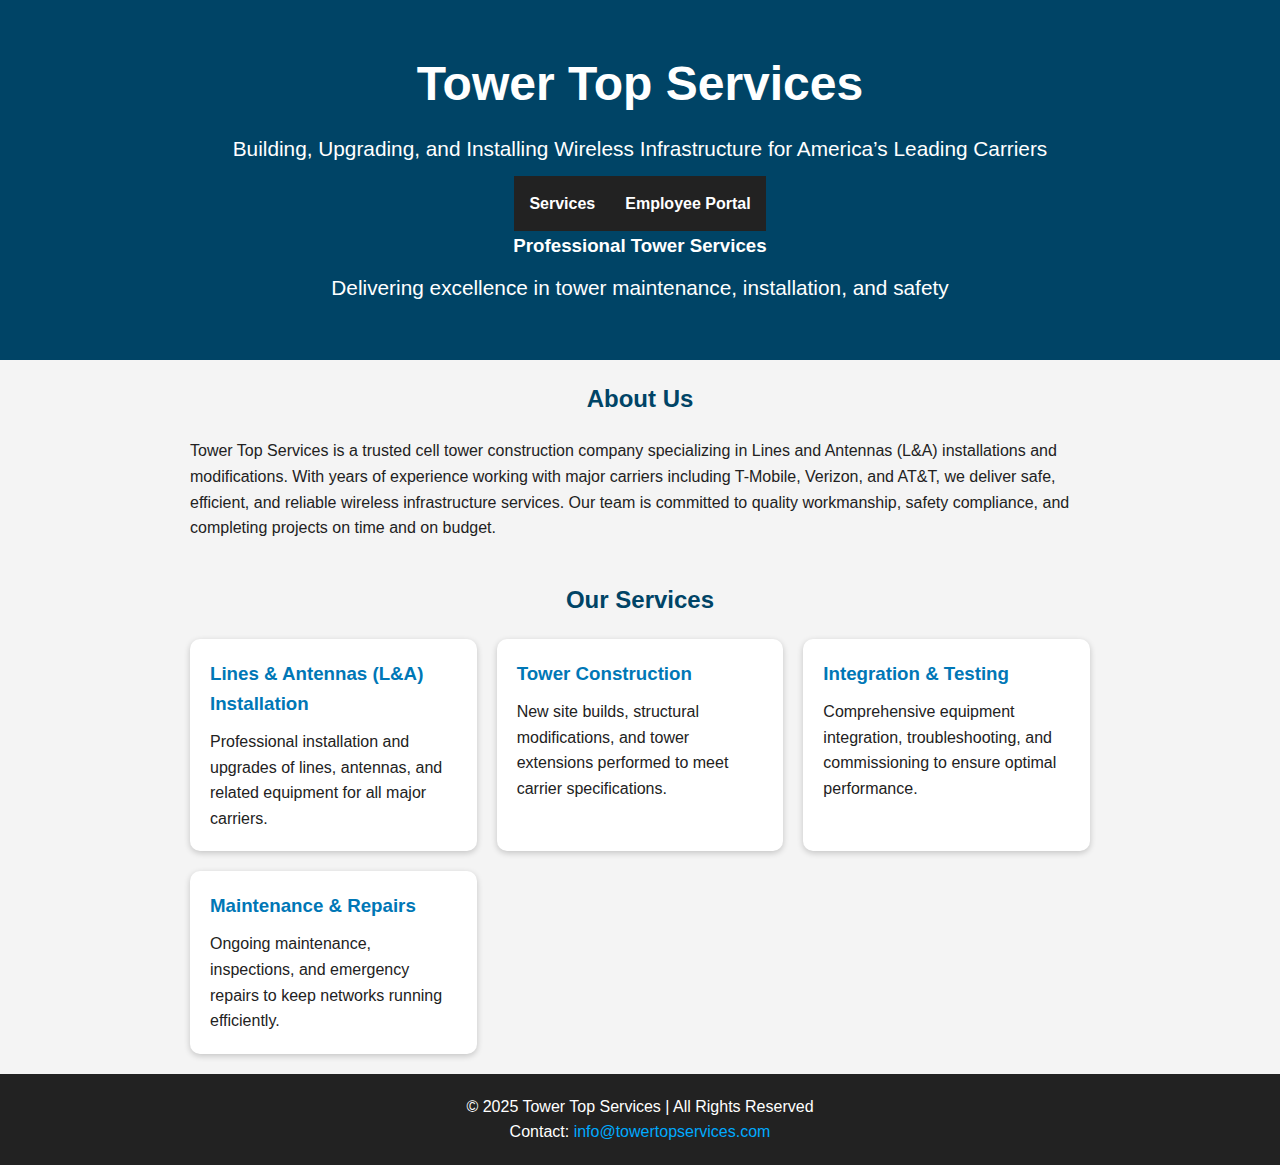
<file: index.html>
<!DOCTYPE html>
<html lang="en">
<head>
  <meta charset="UTF-8">
  <meta name="viewport" content="width=device-width, initial-scale=1.0">
  <title>Tower Top Services</title>
  <style>
    * {
      margin: 0;
      padding: 0;
      box-sizing: border-box;
      font-family: Arial, Helvetica, sans-serif;
    }

    body {
      background-color: #f4f4f4;
      color: #222;
      line-height: 1.6;
    }

    header {
    background-color: #004466;
      height: 40vh;
      color: white;
      display: flex;
      flex-direction: column;
      justify-content: center;
      align-items: center;
      text-align: center;
    }

    header h1 {
      font-size: 3rem;
    }

    header p {
      font-size: 1.3rem;
      padding: 10px 20px;
    }

    nav {
      background: #222;
      color: white;
      display: flex;
      justify-content: center;
      padding: 15px 0;
    }

    nav a {
      color: white;
      text-decoration: none;
      margin: 0 15px;
      font-weight: bold;
    }

    nav a:hover {
      color: #00aaff;
    }

    section {
      padding: 20px 50px;
      max-width: 1000px;
      margin: auto;
    }

    section h2 {
      text-align: center;
      margin-bottom: 20px;
      color: #004466;
    }

    .services {
      display: grid;
      grid-template-columns: repeat(auto-fit, minmax(250px, 1fr));
      gap: 20px;
    }

    .service {
      background: white;
      padding: 20px;
      border-radius: 10px;
      box-shadow: 0 2px 6px rgba(0,0,0,0.2);
    }

    .service h3 {
      color: #0077b6;
      margin-bottom: 10px;
    }

    footer {
      background: #222;
      color: white;
      text-align: center;
      padding: 20px;
    }

    footer a {
      color: #00aaff;
      text-decoration: none;
    }
  </style>
</head>
<body>


  <header id="home">
    <h1>Tower Top Services</h1>
    <p>Building, Upgrading, and Installing Wireless Infrastructure for America’s Leading Carriers</p>
      
    <nav>
    <a href="#services">Services</a>
    <a href="login.html">Employee Portal</a>
  </nav>

    
    <h3>Professional Tower Services</h2>
    <p>Delivering excellence in tower maintenance, installation, and safety</p>


  </header>

  <section id="about">
    <h2>About Us</h2>
    <p>
      Tower Top Services is a trusted cell tower construction company specializing in
      Lines and Antennas (L&A) installations and modifications. With years of experience working
      with major carriers including T-Mobile, Verizon, and AT&T, we deliver safe, efficient,
      and reliable wireless infrastructure services. Our team is committed to quality workmanship,
      safety compliance, and completing projects on time and on budget.
    </p>
  </section>

  <section id="services">
    <h2>Our Services</h2>
    <div class="services">
      <div class="service">
        <h3>Lines & Antennas (L&A) Installation</h3>
        <p>Professional installation and upgrades of lines, antennas, and related equipment for all major carriers.</p>
      </div>
      <div class="service">
        <h3>Tower Construction</h3>
        <p>New site builds, structural modifications, and tower extensions performed to meet carrier specifications.</p>
      </div>
      <div class="service">
        <h3>Integration & Testing</h3>
        <p>Comprehensive equipment integration, troubleshooting, and commissioning to ensure optimal performance.</p>
      </div>
      <div class="service">
        <h3>Maintenance & Repairs</h3>
        <p>Ongoing maintenance, inspections, and emergency repairs to keep networks running efficiently.</p>
      </div>
    </div>
  </section>

  <footer>
    <p>© 2025 Tower Top Services | All Rights Reserved</p>
    <p>Contact: <a href="mailto:info@towertopservices.com">info@towertopservices.com</a></p>
  </footer>

</body>
<script src="login.js" defer></script>
</html>
</file>
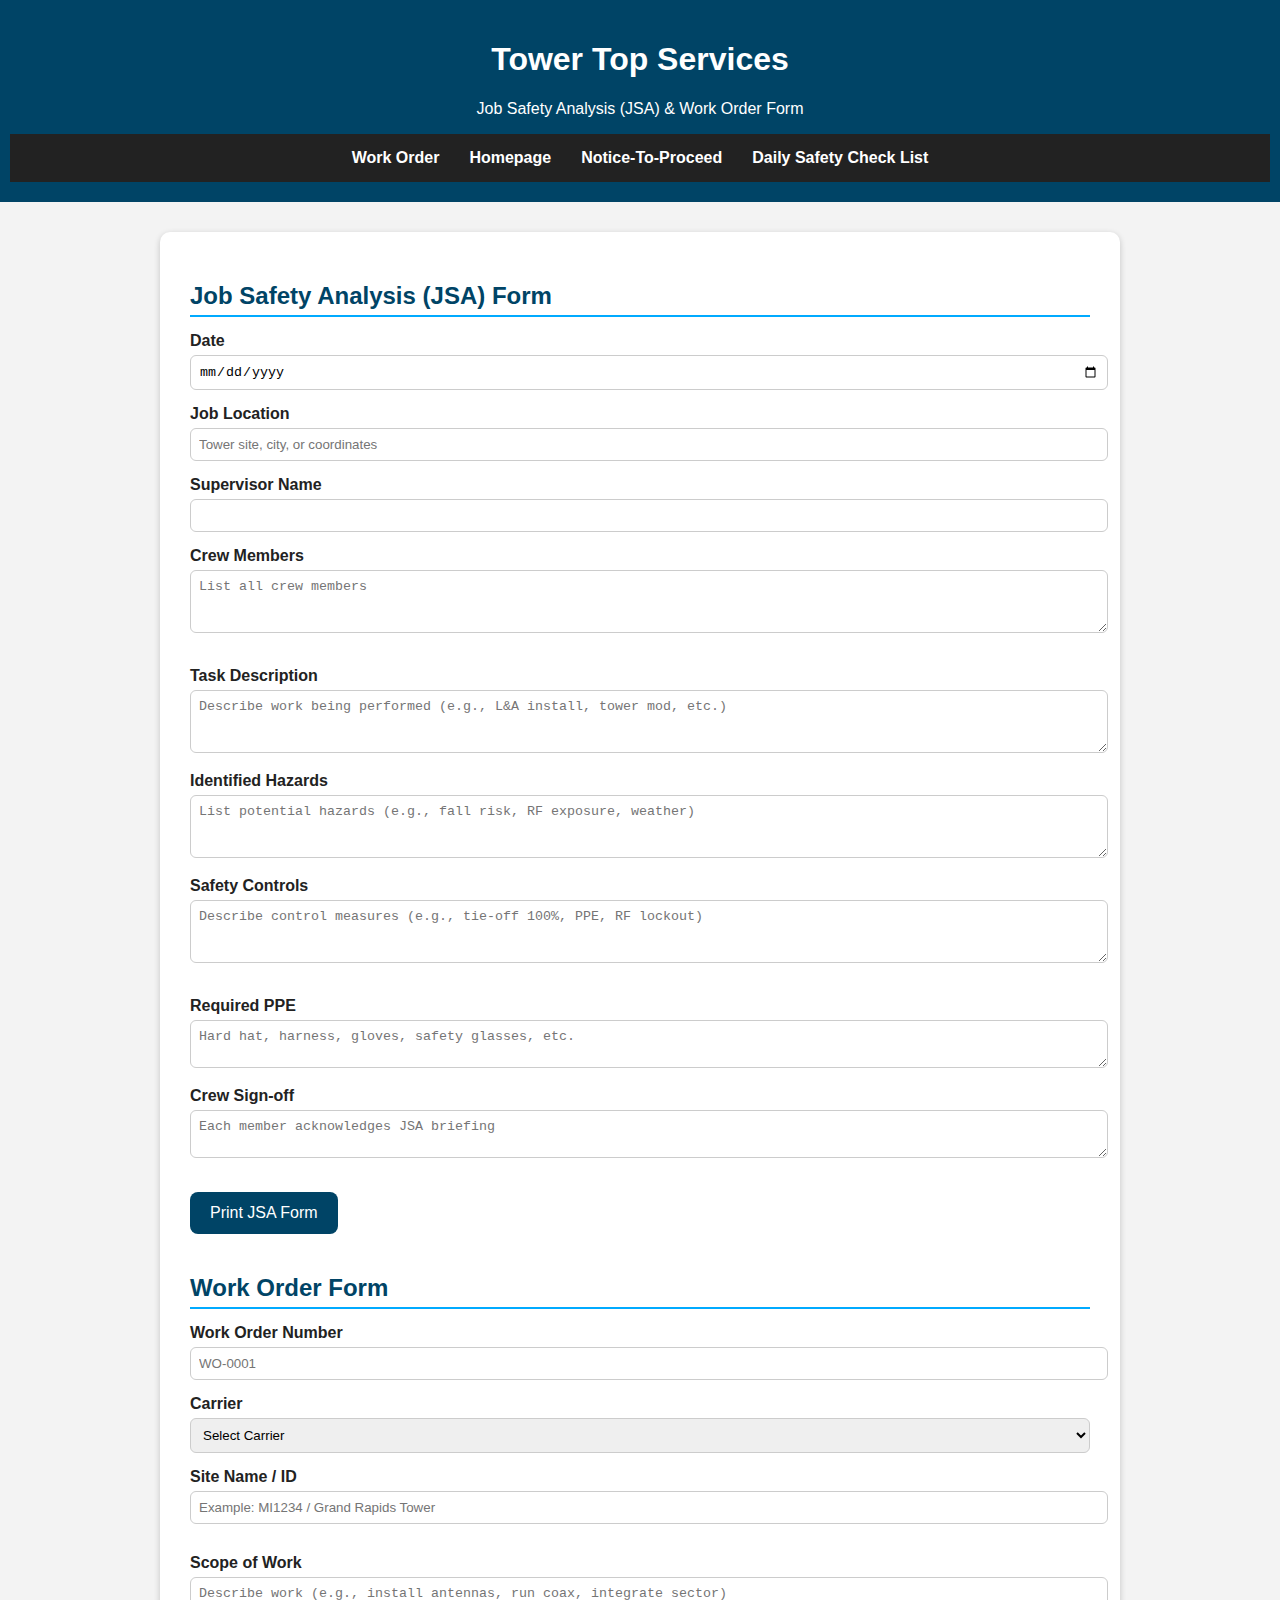
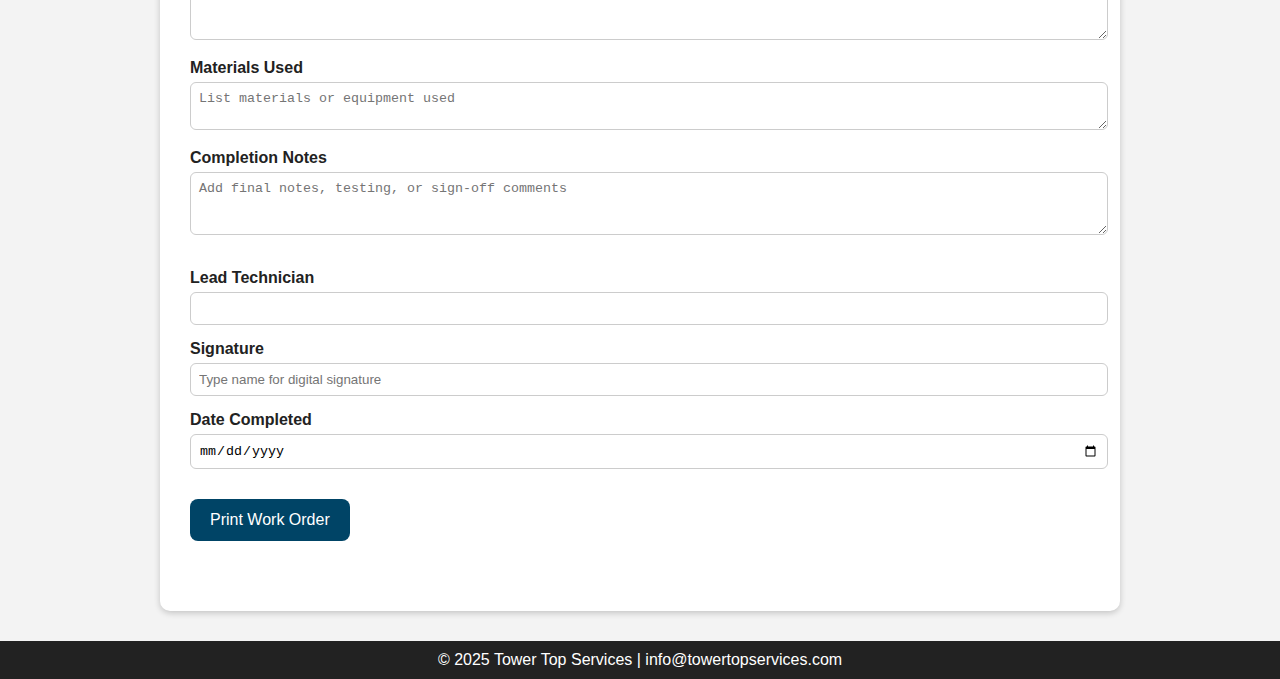
<file: jsa.html>
<!DOCTYPE html>
<html lang="en">
<head>
<meta charset="UTF-8">
<meta name="viewport" content="width=device-width, initial-scale=1.0">
<title>Tower Top Services - JSA & Work Order Form</title>
<style>
  body {
    font-family: Arial, sans-serif;
    background: #f3f3f3;
    margin: 0;
    padding: 0;
    color: #222;
  }

  header {
    background: #004466;
    color: white;
    text-align: center;
    padding: 20px 10px;
  }

  main {
    max-width: 900px;
    margin: 30px auto;
    background: white;
    padding: 30px;
    border-radius: 10px;
    box-shadow: 0 2px 6px rgba(0,0,0,0.2);
  }

  h2 {
    color: #004466;
    margin-bottom: 10px;
    border-bottom: 2px solid #00aaff;
    padding-bottom: 5px;
  }

  form {
    margin-bottom: 40px;
  }

  label {
    font-weight: bold;
    display: block;
    margin-top: 15px;
  }

  input, select, textarea {
    width: 100%;
    padding: 8px;
    margin-top: 5px;
    border: 1px solid #ccc;
    border-radius: 6px;
  }

  textarea {
    resize: vertical;
  }

  .form-section {
    margin-bottom: 30px;
  }

  .button {
    background: #004466;
    color: white;
    border: none;
    padding: 12px 20px;
    border-radius: 8px;
    cursor: pointer;
    font-size: 1rem;
  }

  .button:hover {
    background: #ea2801;
  }

  footer {
    background: #222;
    color: white;
    text-align: center;
    padding: 10px;
  }
 nav {
      background: #222;
      color: white;
      display: flex;
      justify-content: center;
      padding: 15px 0;
    }

    nav a {
      color: white;
      text-decoration: none;
      margin: 0 15px;
      font-weight: bold;
    }

    nav a:hover {
      color: #00aaff;
    }
</style>
</head>
<body>

<header>
  <h1>Tower Top Services</h1>
  <p>Job Safety Analysis (JSA) & Work Order Form</p>
  <nav>
    <a href="workOrder.html">Work Order</a>
    <a href="index.html">Homepage</a>
    <a href="ntp.html">Notice-To-Proceed</a>
    <a href="safetyCheckList.html">Daily Safety Check List</a>
  </nav>
</header>

<main>
  <!-- JSA FORM -->
  <section>
    <h2>Job Safety Analysis (JSA) Form</h2>
    <form id="jsaForm">
      <div class="form-section">
        <label for="date">Date</label>
        <input type="date" id="date" name="date">

        <label for="location">Job Location</label>
        <input type="text" id="location" name="location" placeholder="Tower site, city, or coordinates">

        <label for="supervisor">Supervisor Name</label>
        <input type="text" id="supervisor" name="supervisor">

        <label for="crew">Crew Members</label>
        <textarea id="crew" name="crew" rows="3" placeholder="List all crew members"></textarea>
      </div>

      <div class="form-section">
        <label for="task">Task Description</label>
        <textarea id="task" name="task" rows="3" placeholder="Describe work being performed (e.g., L&A install, tower mod, etc.)"></textarea>

        <label for="hazards">Identified Hazards</label>
        <textarea id="hazards" name="hazards" rows="3" placeholder="List potential hazards (e.g., fall risk, RF exposure, weather)"></textarea>

        <label for="controls">Safety Controls</label>
        <textarea id="controls" name="controls" rows="3" placeholder="Describe control measures (e.g., tie-off 100%, PPE, RF lockout)"></textarea>
      </div>

      <div class="form-section">
        <label for="ppe">Required PPE</label>
        <textarea id="ppe" name="ppe" rows="2" placeholder="Hard hat, harness, gloves, safety glasses, etc."></textarea>

        <label for="signoff">Crew Sign-off</label>
        <textarea id="signoff" name="signoff" rows="2" placeholder="Each member acknowledges JSA briefing"></textarea>
      </div>

      <button type="button" class="button" onclick="window.print()">Print JSA Form</button>
    </form>
  </section>

  <!-- WORK ORDER FORM -->
  <section>
    <h2>Work Order Form</h2>
    <form id="workOrderForm">
      <div class="form-section">
        <label for="woNumber">Work Order Number</label>
        <input type="text" id="woNumber" name="woNumber" placeholder="WO-0001">

        <label for="carrier">Carrier</label>
        <select id="carrier" name="carrier">
          <option value="">Select Carrier</option>
          <option value="T-Mobile">T-Mobile</option>
          <option value="Verizon">Verizon</option>
          <option value="AT&T">AT&T</option>
          <option value="Other">Other</option>
        </select>

        <label for="siteName">Site Name / ID</label>
        <input type="text" id="siteName" name="siteName" placeholder="Example: MI1234 / Grand Rapids Tower">
      </div>

      <div class="form-section">
        <label for="scope">Scope of Work</label>
        <textarea id="scope" name="scope" rows="3" placeholder="Describe work (e.g., install antennas, run coax, integrate sector)"></textarea>

        <label for="materials">Materials Used</label>
        <textarea id="materials" name="materials" rows="2" placeholder="List materials or equipment used"></textarea>

        <label for="completion">Completion Notes</label>
        <textarea id="completion" name="completion" rows="3" placeholder="Add final notes, testing, or sign-off comments"></textarea>
      </div>

      <div class="form-section">
        <label for="tech">Lead Technician</label>
        <input type="text" id="tech" name="tech">

        <label for="signature">Signature</label>
        <input type="text" id="signature" name="signature" placeholder="Type name for digital signature">

        <label for="completed">Date Completed</label>
        <input type="date" id="completed" name="completed">
      </div>

      <button type="button" class="button" onclick="window.print()">Print Work Order</button>
    </form>
  </section>
</main>

<footer>
  © 2025 Tower Top Services | info@towertopservices.com
</footer>

</body>
</html>
</file>
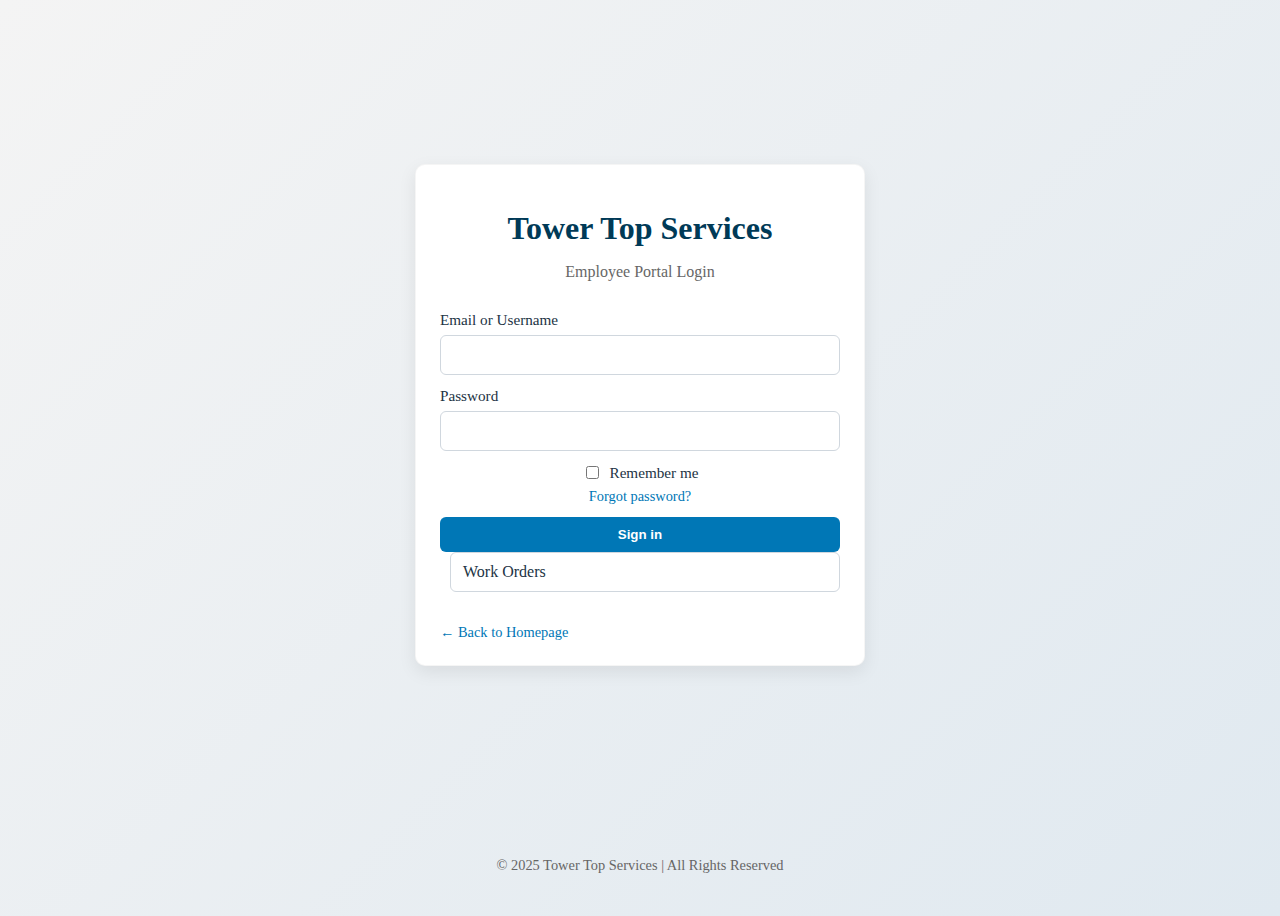
<file: login.html>
<!DOCTYPE html>
<html lang="en">
<head>
    <meta charset="UTF-8">
    <meta name="viewport" content="width=device-width, initial-scale=1.0">
    <title>Employee Portal Login - Tower Top Services</title>
    <link rel="stylesheet" href="style.css">
    <style>
        
        body {
            min-height: 100vh;
            display: flex;
            flex-direction: column;
            background: linear-gradient(135deg, #f4f4f4 0%, #e0e9f0 100%);
        }

        .login-page {
            flex: 1;
            display: flex;
            align-items: center;
            justify-content: center;
            padding: 20px;
        }

        .brand-header {
            text-align: center;
            margin-bottom: 30px;
        }

        .brand-header h1 {
            color: #003a57;
            font-size: 2rem;
            margin-bottom: 10px;
        }

        .brand-header p {
            color: #666;
            font-size: 1rem;
        }

        .login-container {
            width: 100%;
            max-width: 400px;
        }

        .back-to-home {
            display: inline-block;
            margin-top: 20px;
            color: #0077b6;
            text-decoration: none;
            font-size: 0.9rem;
        }

        .back-to-home:hover {
            text-decoration: underline;
        }

        footer {
            padding: 20px;
            text-align: center;
            color: #666;
            font-size: 0.9rem;
        }
    </style>
</head>
<body>
    <main class="login-page">
        <div class="login-container">
            <div class="brand-header">
                <h1>Tower Top Services</h1>
                <p>Employee Portal Login</p>
            </div>
            <form id="login-form" novalidate>
                <div class="form-row">
                    <label for="username">Email or Username</label>
                    <input id="username" name="username" type="text" 
                           autocomplete="username" required 
                           aria-required="true">
                </div>

                <div class="form-row">
                    <label for="password">Password</label>
                    <input id="password" name="password" type="password" 
                           autocomplete="current-password" required 
                           aria-required="true">
                </div>

                <div class="form-row form-row--actions">
                    <label class="checkbox">
                        <input type="checkbox" id="remember" name="remember">
                        <span>Remember me</span>
                    </label>
                    <a class="link-small" href="#">Forgot password?</a>
                </div>

                <div id="login-error" class="login-error" aria-live="polite"></div>

                <div class="form-row">
                    <button type="submit" class="btn-primary">Sign in</button>
                    <a class="btn-secondary" href="workOrder.html">Work Orders</a>
                </div>
            </form>
            <a href="index.html" class="back-to-home">← Back to Homepage</a>
        </div>
    </main>

    <footer>
        <p>© 2025 Tower Top Services | All Rights Reserved</p>
    </footer>

    <script src="login.js" defer></script>
</body>
</html>
</file>
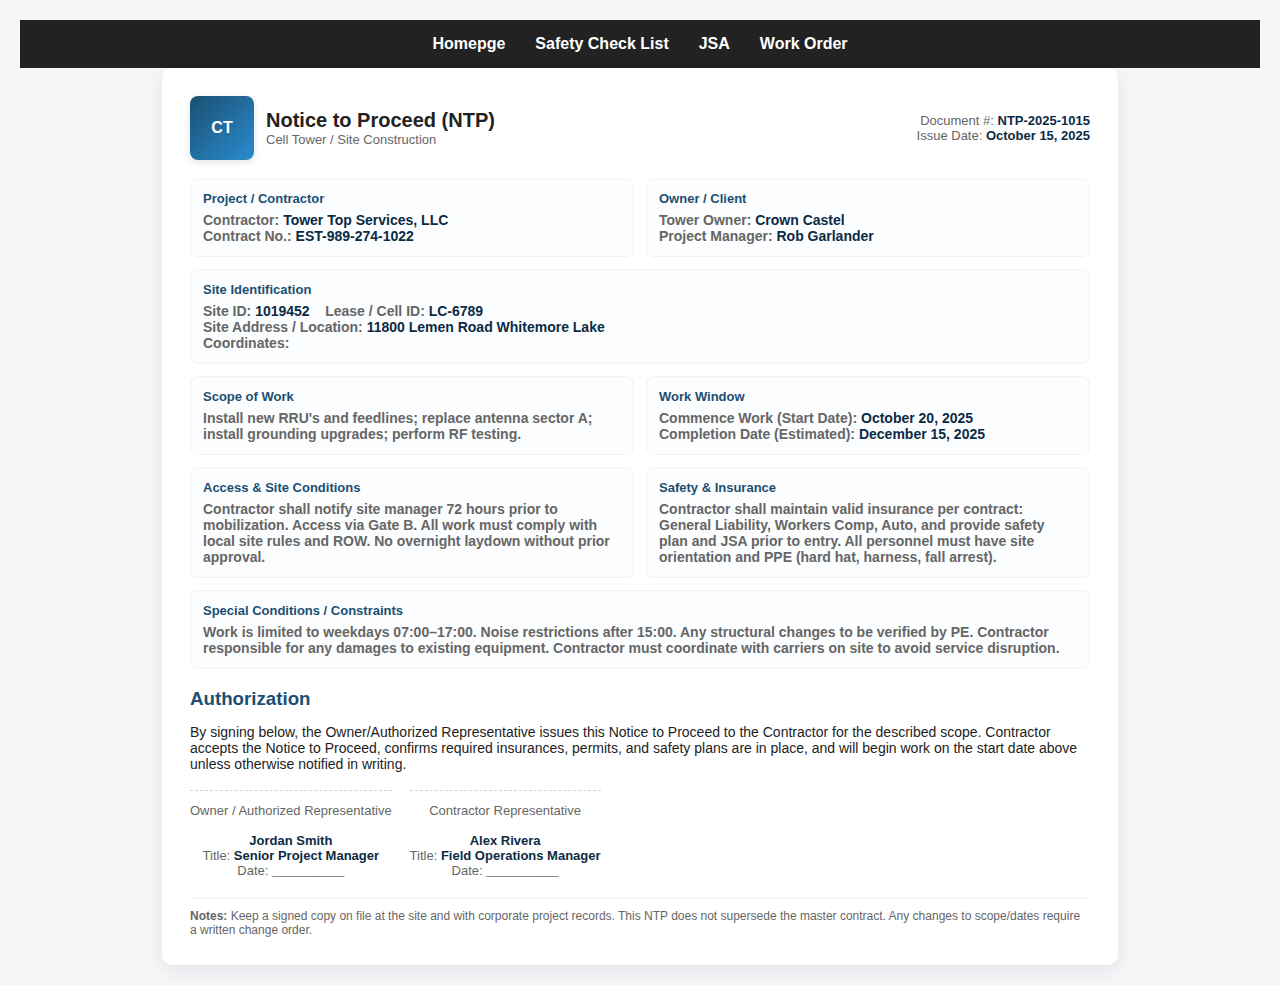
<file: ntp.html>
<!doctype html>
<html lang="en">
<head>
  <meta charset="utf-8" />
  <meta name="viewport" content="width=device-width,initial-scale=1" />
  <title>Notice to Proceed (NTP) — Cell Tower</title>
  <style>
    :root{
      --accent:#1b4f72;
      --muted:#666;
      --card-bg:#fff;
      --page-bg:#f4f6f8;
      --max-width:900px;
      font-family: Inter, "Segoe UI", Roboto, Arial, sans-serif;
    }
    body{
      background:var(--page-bg);
      margin:20px;
      color:#222;
      -webkit-font-smoothing:antialiased;
    }
    .container{
      max-width:var(--max-width);
      margin:0 auto;
      background:var(--card-bg);
      padding:28px;
      border-radius:10px;
      box-shadow:0 6px 20px rgba(20,30,40,0.08);
    }
    header{
      display:flex;
      justify-content:space-between;
      align-items:center;
      gap:16px;
      margin-bottom:18px;
    }
    .brand{
      display:flex;
      gap:12px;
      align-items:center;
    }
    .logo{
      width:64px;
      height:64px;
      background:linear-gradient(135deg,var(--accent),#2a8ccf);
      border-radius:8px;
      display:flex;
      align-items:center;
      justify-content:center;
      color:#fff;
      font-weight:700;
      box-shadow:0 2px 6px rgba(11,30,50,0.12);
    }
    h1{ font-size:20px; margin:0; }
    .meta{ text-align:right; color:var(--muted); font-size:13px; }
    section{ margin-top:12px; }
    .grid{
      display:grid;
      grid-template-columns: 1fr 1fr;
      gap:12px;
    }
    .field{
      background:#fbfdff;
      padding:12px;
      border-radius:8px;
      border:1px solid #eef3f6;
    }
    .field h3{ margin:0 0 6px 0; font-size:13px; color:var(--accent); }
    .field p{ margin:0; color:var(--muted); font-size:14px; }
    .full{ grid-column: 1 / -1; }
    .notes{ white-space:pre-wrap; color:#222; font-size:14px; }
    .signature-row{
      display:flex;
      gap:18px;
      margin-top:18px;
      align-items:flex-end;
    }
    .signature{
      flex:1;
      padding-top:12px;
      border-top:1px dashed #c8d6df;
      text-align:center;
      color:var(--muted);
      font-size:13px;
    }
    footer{
      margin-top:20px;
      font-size:12px;
      color:var(--muted);
      border-top:1px solid #eef3f6;
      padding-top:10px;
    }

    nav {
      background: #222;
      color: white;
      display: flex;
      justify-content: center;
      padding: 15px 0;
    }

    nav a {
      color: white;
      text-decoration: none;
      margin: 0 15px;
      font-weight: bold;
    }

    nav a:hover {
      color: #00aaff;
    }

    /* Print adjustments */
    @media print{
      body{ background:#fff; margin:0; }
      .container{ box-shadow:none; border-radius:0; padding:8mm; }
      .logo{ width:56px; height:56px; }
      .meta{ text-align:right; font-size:12px; }
    }

    /* Small screens */
    @media (max-width:640px){
      .grid{ grid-template-columns: 1fr; }
      header{ flex-direction:column; align-items:flex-start; }
      .meta{ text-align:left; width:100%; }
    }

    /* helper for editable placeholders */
    .editable{ color:#0b2b44; font-weight:600; }
  </style>

       <nav>
              <a href="index.html">Homepge</a>
              <a href="safetyCheckList.html">Safety Check List</a>
              <a href="jsa.html">JSA</a>
              <a href="workOrder.html">Work Order</a>
            </nav>
</head>
<body>
  <div class="container" role="document" aria-label="Notice to Proceed">
    <header>
      <div class="brand">
        <div class="logo">CT</div>
        <div>
          <h1>Notice to Proceed (NTP)</h1>
          <div style="font-size:13px; color:var(--muted)">Cell Tower / Site Construction</div>
        </div>
      </div>
      <div class="meta">
        <div>Document #: <span class="editable">NTP-2025-1015</span></div>
        <div>Issue Date: <span class="editable">October 15, 2025</span></div>
      </div>
    </header>

    <section class="grid">
      <div class="field">
        <h3>Project / Contractor</h3>
        <p><strong>Contractor:</strong> <span class="editable">Tower Top Services, LLC</span><br>
           <strong>Contract No.:</strong> <span class="editable">EST-989-274-1022</span></p>
      </div>

      <div class="field">
        <h3>Owner / Client</h3>
        <p><strong>Tower Owner:</strong> <span class="editable">Crown Castel</span><br>
           <strong>Project Manager:</strong> <span class="editable">Rob Garlander</span></p>
      </div>

      <div class="field full">
        <h3>Site Identification</h3>
        <p><strong>Site ID:</strong> <span class="editable">1019452</span> &nbsp;&nbsp;
           <strong>Lease / Cell ID:</strong> <span class="editable">LC-6789</span></p>
        <p><strong>Site Address / Location:</strong> <span class="editable">11800 Lemen Road Whitemore Lake </span></p>
        <p><strong>Coordinates:</strong> <span class="editable"></span></p>
      </div>

      <div class="field">
        <h3>Scope of Work</h3>
        <p class="notes editable">Install new RRU's and feedlines; replace antenna sector A; install grounding upgrades; perform RF testing.</p>
      </div>

      <div class="field">
        <h3>Work Window</h3>
        <p><strong>Commence Work (Start Date):</strong> <span class="editable">October 20, 2025</span><br>
           <strong>Completion Date (Estimated):</strong> <span class="editable">December 15, 2025</span></p>
      </div>

      <div class="field">
        <h3>Access & Site Conditions</h3>
        <p class="notes editable">Contractor shall notify site manager 72 hours prior to mobilization. Access via Gate B. All work must comply with local site rules and ROW. No overnight laydown without prior approval.</p>
      </div>

      <div class="field">
        <h3>Safety & Insurance</h3>
        <p class="notes editable">Contractor shall maintain valid insurance per contract: General Liability, Workers Comp, Auto, and provide safety plan and JSA prior to entry. All personnel must have site orientation and PPE (hard hat, harness, fall arrest).</p>
      </div>

      <div class="field full">
        <h3>Special Conditions / Constraints</h3>
        <p class="notes editable">Work is limited to weekdays 07:00–17:00. Noise restrictions after 15:00. Any structural changes to be verified by PE. Contractor responsible for any damages to existing equipment. Contractor must coordinate with carriers on site to avoid service disruption.</p>
      </div>
    </section>

    <section>
      <h3 style="color:var(--accent); margin-bottom:8px;">Authorization</h3>
      <p class="notes">By signing below, the Owner/Authorized Representative issues this Notice to Proceed to the Contractor for the described scope. Contractor accepts the Notice to Proceed, confirms required insurances, permits, and safety plans are in place, and will begin work on the start date above unless otherwise notified in writing.</p>

      <div class="signature-row">
        <div>
          <div class="signature">
            Owner / Authorized Representative<br><br>
            <strong><span class="editable">Jordan Smith</span></strong><br>
            Title: <span class="editable">Senior Project Manager</span><br>
            Date: <span class="editable">__________</span>
          </div>
        </div>

        <div>
          <div class="signature">
            Contractor Representative<br><br>
            <strong><span class="editable">Alex Rivera</span></strong><br>
            Title: <span class="editable">Field Operations Manager</span><br>
            Date: <span class="editable">__________</span>
          </div>
        </div>
      </div>
    </section>

    <footer>
      <div><strong>Notes:</strong> Keep a signed copy on file at the site and with corporate project records. This NTP does not supersede the master contract. Any changes to scope/dates require a written change order.</div>
    </footer>
  </div>
</body>
</html>
</file>
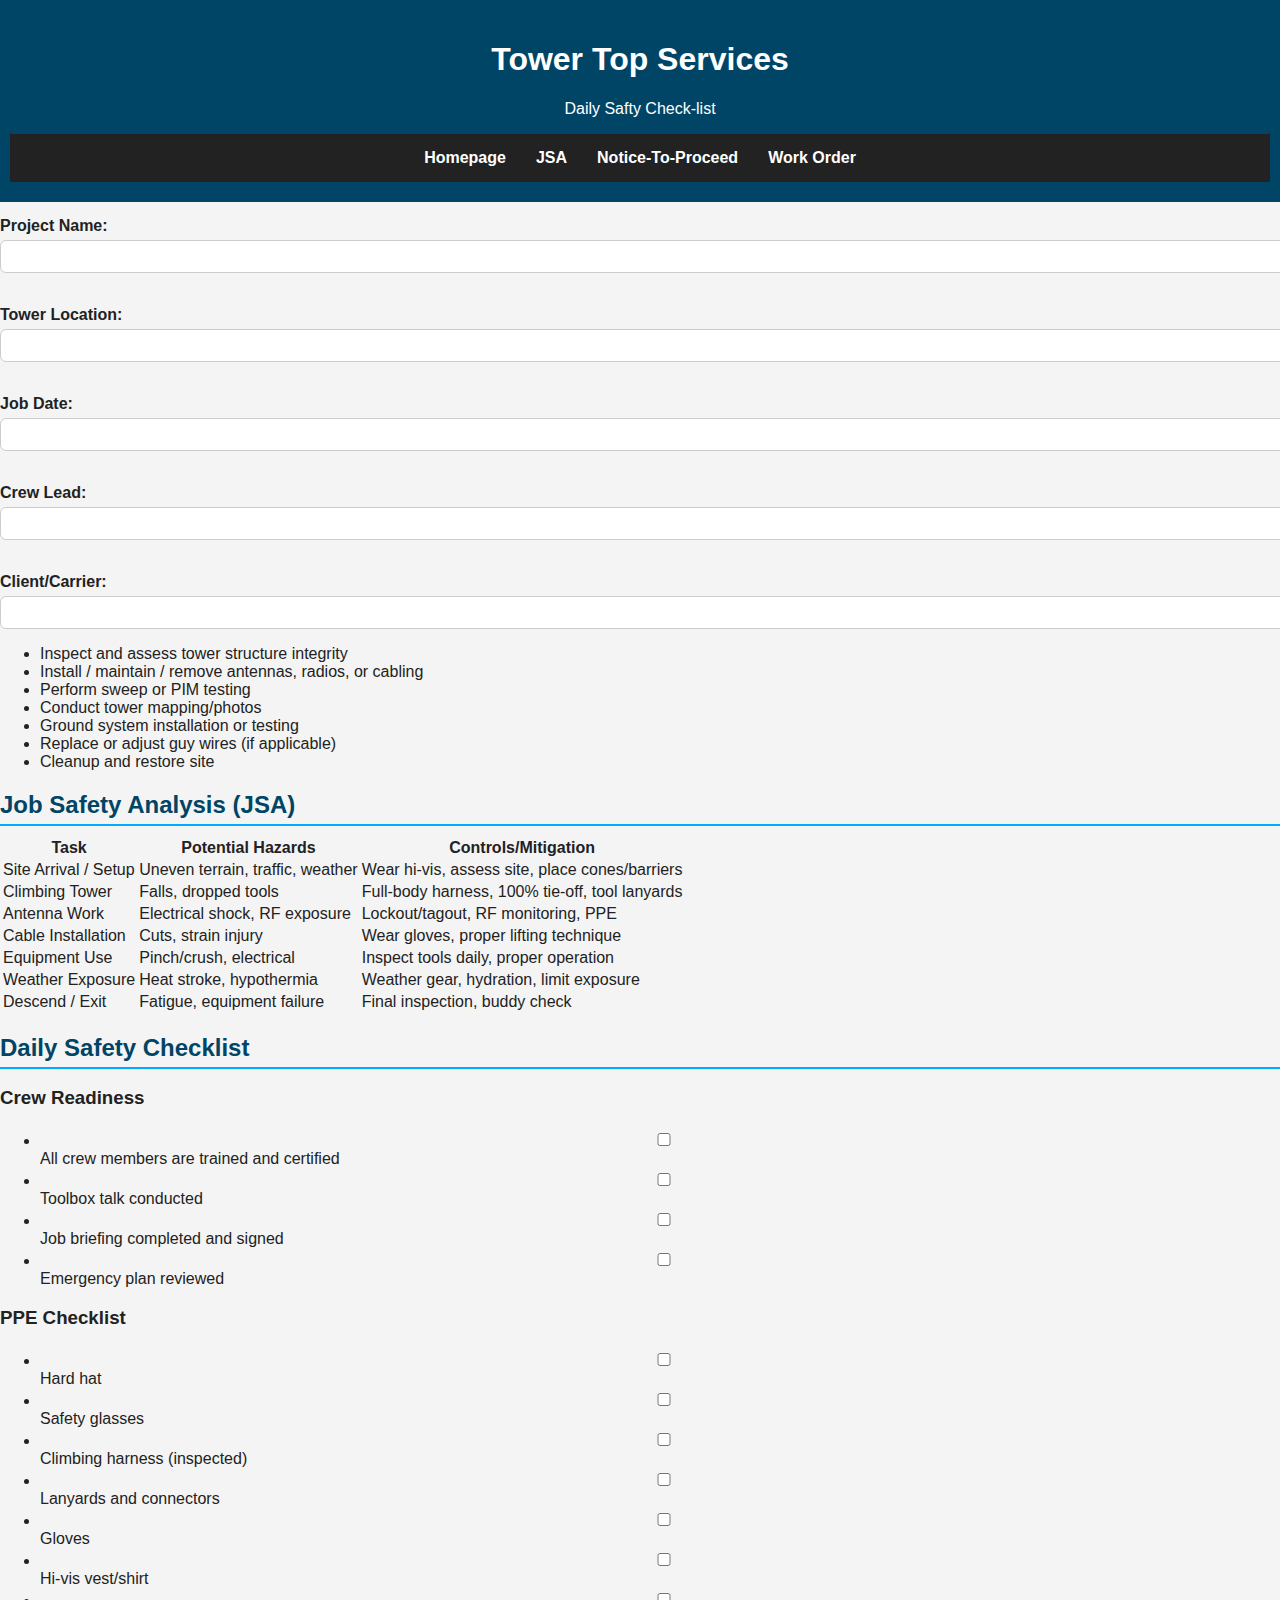
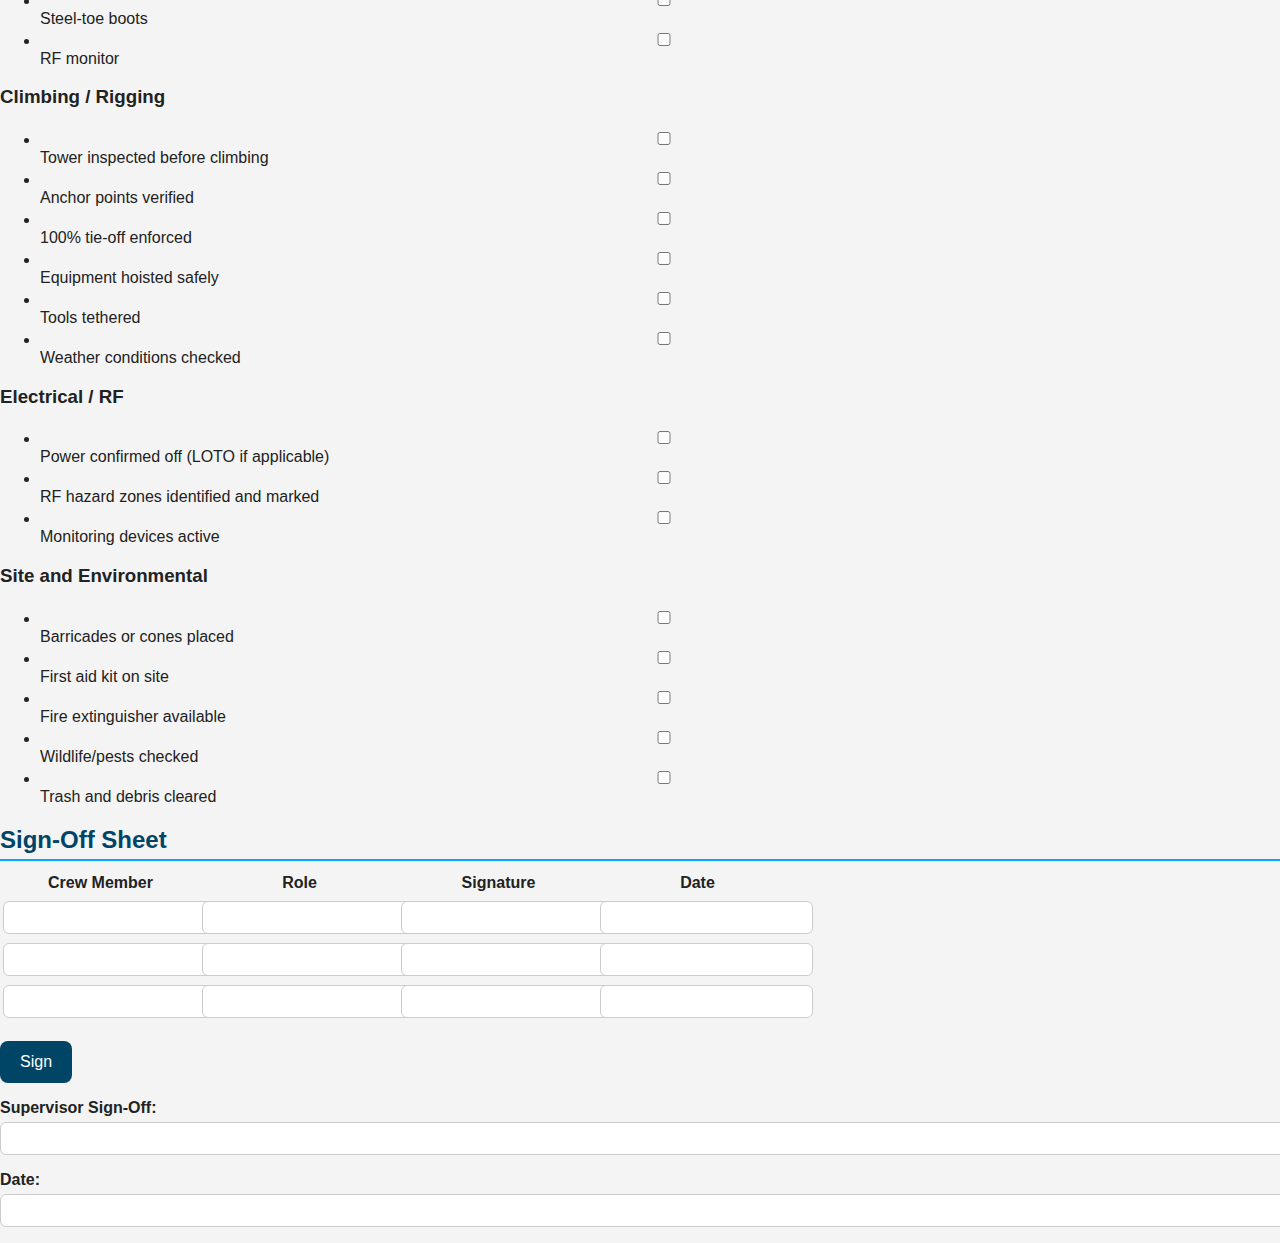
<file: safetyCheckList.html>
<!DOCTYPE html>
<html lang="en">
<head>
    <meta charset="UTF-8">
    <meta name="viewport" content="width=device-width, initial-scale=1.0">
   <link rel="stylesheet" href="style.css">
    <title>Document</title>

    <style>
    section {
      padding: 20px 20px;
      max-width: 1000px;
      margin: auto;
    }
  nav {
      background: #222;
      color: white;
      display: flex;
      justify-content: center;
      padding: 15px 0;
    }

    nav a {
      color: white;
      text-decoration: none;
      margin: 0 15px;
      font-weight: bold;
    }

    nav a:hover {
      color: #00aaff;
    }

  body {
    font-family: Arial, sans-serif;
    background: #f4f4f4;
    margin: 0;
    color: #222;
  }

  header {
    background: #004466;
    color: white;
    text-align: center;
    padding: 20px 10px;
  }

  main {
    max-width: 900px;
    margin: 30px auto;
    background: white;
    padding: 30px;
    border-radius: 10px;
    box-shadow: 0 2px 6px rgba(0,0,0,0.2);
  }

  h2 {
    color: #004466;
    margin-bottom: 10px;
    border-bottom: 2px solid #00aaff;
    padding-bottom: 5px;
  }

  label {
    font-weight: bold;
    display: block;
    margin-top: 15px;
  }

  input, select, textarea {
    width: 100%;
    padding: 8px;
    margin-top: 5px;
    border: 1px solid #ccc;
    border-radius: 6px;
  }

  textarea { resize: vertical; }

  .button {
    background: #004466;
    color: white;
    border: none;
    padding: 12px 20px;
    border-radius: 8px;
    cursor: pointer;
    font-size: 1rem;
    margin-top: 20px;
  }

  .button:hover { background: #0077b6; }

  footer {
    background: #222;
    color: white;
    text-align: center;
    padding: 10px;
  }
  nav {
      background: #222;
      color: white;
      display: flex;
      justify-content: center;
      padding: 15px 0;
    }

    nav a {
      color: white;
      text-decoration: none;
      margin: 0 15px;
      font-weight: bold;
    }

    nav a:hover {
      color: #00aaff;
    }
</style>
</head>


<body>
    <header>
        <h1>Tower Top Services</h1>
        <p>Daily Safty Check-list</p>

        <nav>
            <a href="index.html">Homepage</a>
             <a href="jsa.html">JSA</a>
             <a href="ntp.html">Notice-To-Proceed</a>
             <a href="workOrder.html">Work Order</a>
        </nav>
    </header>

  
    
  <label>Project Name: <input type="text"></label><br>
  <label>Tower Location: <input type="text"></label><br>
  <label>Job Date: <input type="text"></label><br>
  <label>Crew Lead: <input type="text"></label><br>
  <label>Client/Carrier: <input type="text"></label>

  <ul>
    <li>Inspect and assess tower structure integrity</li>
    <li>Install / maintain / remove antennas, radios, or cabling</li>
    <li>Perform sweep or PIM testing</li>
    <li>Conduct tower mapping/photos</li>
    <li>Ground system installation or testing</li>
    <li>Replace or adjust guy wires (if applicable)</li>
    <li>Cleanup and restore site</li>
  </ul>

  <h2>Job Safety Analysis (JSA)</h2>
  <table>
    <tbody><tr><th>Task</th><th>Potential Hazards</th><th>Controls/Mitigation</th></tr>
    <tr><td>Site Arrival / Setup</td><td>Uneven terrain, traffic, weather</td><td>Wear hi-vis, assess site, place cones/barriers</td></tr>
    <tr><td>Climbing Tower</td><td>Falls, dropped tools</td><td>Full-body harness, 100% tie-off, tool lanyards</td></tr>
    <tr><td>Antenna Work</td><td>Electrical shock, RF exposure</td><td>Lockout/tagout, RF monitoring, PPE</td></tr>
    <tr><td>Cable Installation</td><td>Cuts, strain injury</td><td>Wear gloves, proper lifting technique</td></tr>
    <tr><td>Equipment Use</td><td>Pinch/crush, electrical</td><td>Inspect tools daily, proper operation</td></tr>
    <tr><td>Weather Exposure</td><td>Heat stroke, hypothermia</td><td>Weather gear, hydration, limit exposure</td></tr>
    <tr><td>Descend / Exit</td><td>Fatigue, equipment failure</td><td>Final inspection, buddy check</td></tr>
  </tbody></table>

  <h2>Daily Safety Checklist</h2>
  <h3>Crew Readiness</h3>
  <ul>
    <li><input type="checkbox"> All crew members are trained and certified</li>
    <li><input type="checkbox"> Toolbox talk conducted</li>
    <li><input type="checkbox"> Job briefing completed and signed</li>
    <li><input type="checkbox"> Emergency plan reviewed</li>
  </ul>

  <h3>PPE Checklist</h3>
  <ul>
    <li><input type="checkbox"> Hard hat</li>
    <li><input type="checkbox"> Safety glasses</li>
    <li><input type="checkbox"> Climbing harness (inspected)</li>
    <li><input type="checkbox"> Lanyards and connectors</li>
    <li><input type="checkbox"> Gloves</li>
    <li><input type="checkbox"> Hi-vis vest/shirt</li>
    <li><input type="checkbox"> Steel-toe boots</li>
    <li><input type="checkbox"> RF monitor</li>
  </ul>

  <h3>Climbing / Rigging</h3>
  <ul>
    <li><input type="checkbox"> Tower inspected before climbing</li>
    <li><input type="checkbox"> Anchor points verified</li>
    <li><input type="checkbox"> 100% tie-off enforced</li>
    <li><input type="checkbox"> Equipment hoisted safely</li>
    <li><input type="checkbox"> Tools tethered</li>
    <li><input type="checkbox"> Weather conditions checked</li>
  </ul>

  <h3>Electrical / RF</h3>
  <ul>
    <li><input type="checkbox"> Power confirmed off (LOTO if applicable)</li>
    <li><input type="checkbox"> RF hazard zones identified and marked</li>
    <li><input type="checkbox"> Monitoring devices active</li>
  </ul>

  <h3>Site and Environmental</h3>
  <ul>
    <li><input type="checkbox"> Barricades or cones placed</li>
    <li><input type="checkbox"> First aid kit on site</li>
    <li><input type="checkbox"> Fire extinguisher available</li>
    <li><input type="checkbox"> Wildlife/pests checked</li>
    <li><input type="checkbox"> Trash and debris cleared</li>
  </ul>

  <h2>Sign-Off Sheet</h2>
  <table>
    <tbody><tr><th>Crew Member</th><th>Role</th><th>Signature</th><th>Date</th></tr>
    <tr>
      <td><input id="name1" type="text"></td>
      <td><input id="role1" type="text"></td>
      <td><input id="sig1" type="text" readonly=""></td>
      <td><input id="date1" type="text" readonly=""></td>
    </tr>
    <tr>
      <td><input id="name2" type="text"></td>
      <td><input id="role2" type="text"></td>
      <td><input id="sig2" type="text" readonly=""></td>
      <td><input id="date2" type="text" readonly=""></td>
    </tr>
    <tr>
      <td><input id="name3" type="text"></td>
      <td><input id="role3" type="text"></td>
      <td><input id="sig3" type="text" readonly=""></td>
      <td><input id="date3" type="text" readonly=""></td>
    </tr>
  </tbody></table>
  <button class="button" onclick="updateSignature(1); updateSignature(2); updateSignature(3);">Sign</button>

  <p><strong>Supervisor Sign-Off:</strong> <input type="text"></p>
  <p><strong>Date:</strong> <input type="text"></p>

    </body>
</html>
</file>
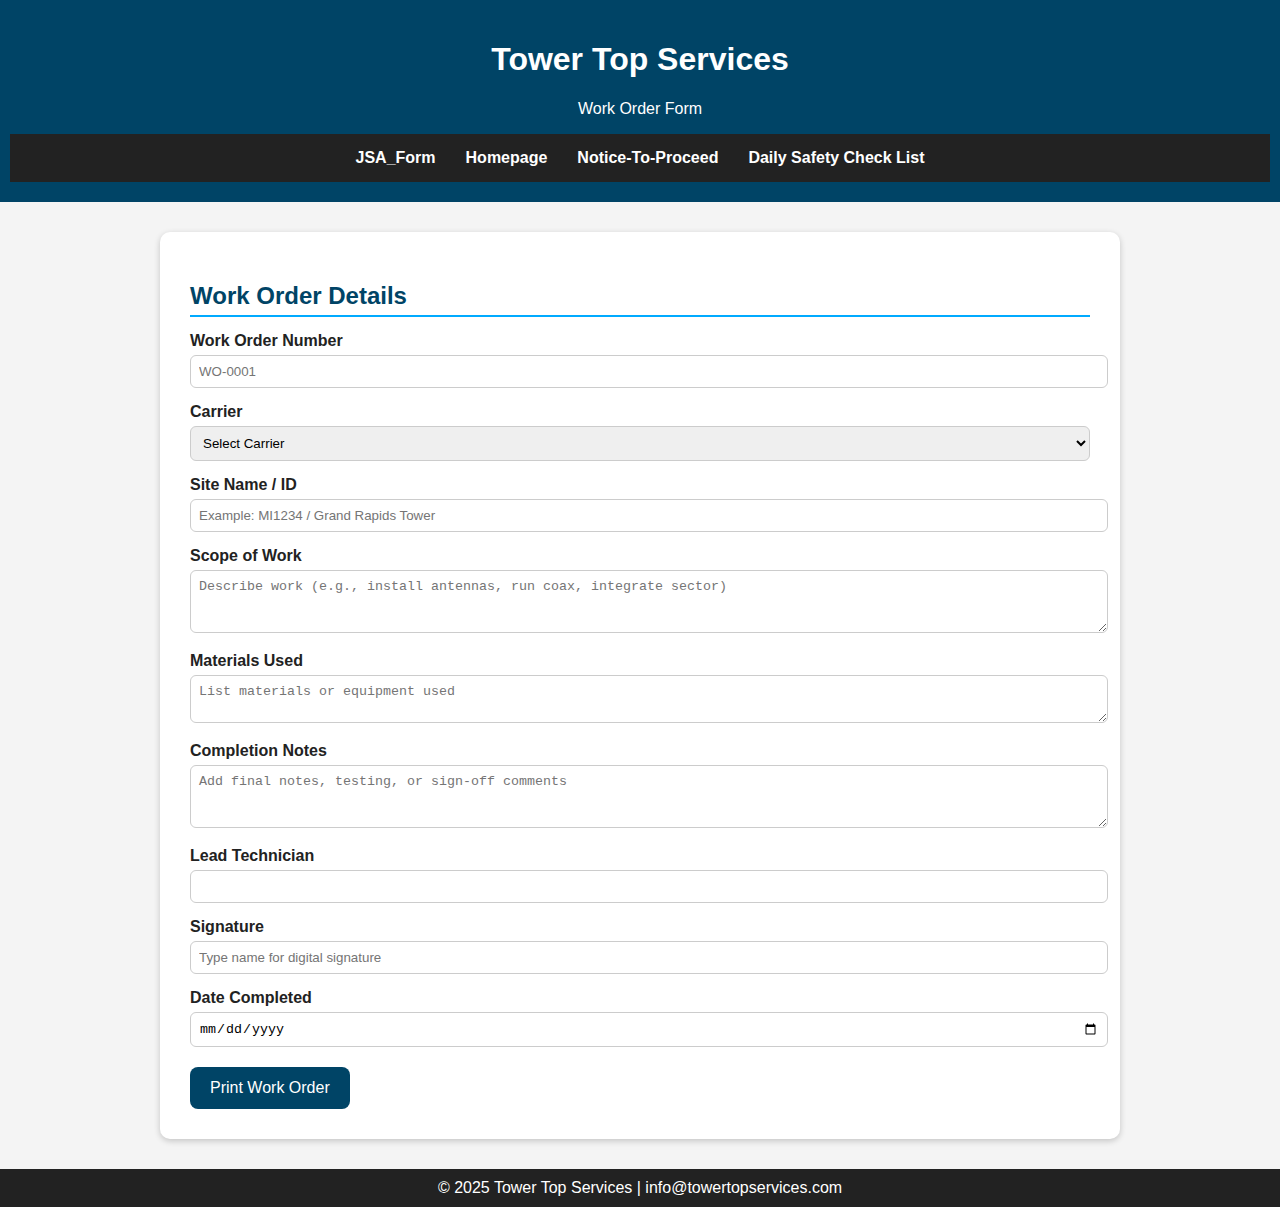
<file: workOrder.html>
<!DOCTYPE html>
<html lang="en">
<head>
<meta charset="UTF-8">
<meta name="viewport" content="width=device-width, initial-scale=1.0">
<title>Tower Top Services - Work Order Form</title>
<style>


    section {
      padding: 20px 20px;
      max-width: 1000px;
      margin: auto;
    }
  nav {
      background: #222;
      color: white;
      display: flex;
      justify-content: center;
      padding: 15px 0;
    }

    nav a {
      color: white;
      text-decoration: none;
      margin: 0 15px;
      font-weight: bold;
    }

    nav a:hover {
      color: #00aaff;
    }

  body {
    font-family: Arial, sans-serif;
    background: #f4f4f4;
    margin: 0;
    color: #222;
  }

  header {
    background: #004466;
    color: white;
    text-align: center;
    padding: 20px 10px;
  }

  main {
    max-width: 900px;
    margin: 30px auto;
    background: white;
    padding: 30px;
    border-radius: 10px;
    box-shadow: 0 2px 6px rgba(0,0,0,0.2);
  }

  h2 {
    color: #004466;
    margin-bottom: 10px;
    border-bottom: 2px solid #00aaff;
    padding-bottom: 5px;
  }

  label {
    font-weight: bold;
    display: block;
    margin-top: 15px;
  }

  input, select, textarea {
    width: 100%;
    padding: 8px;
    margin-top: 5px;
    border: 1px solid #ccc;
    border-radius: 6px;
  }

  textarea { resize: vertical; }

  .button {
    background: #004466;
    color: white;
    border: none;
    padding: 12px 20px;
    border-radius: 8px;
    cursor: pointer;
    font-size: 1rem;
    margin-top: 20px;
  }

  .button:hover { background: #0077b6; }

  footer {
    background: #222;
    color: white;
    text-align: center;
    padding: 10px;
  }
</style>
</head>
<body>

<header>
  <h1>Tower Top Services</h1>
  <p>Work Order Form</p>
<nav>
  <a href="jsa.html">JSA_Form</a>
  <a href="index.html">Homepage</a>
    <a href="ntp.html">Notice-To-Proceed</a>
    <a href="safetyCheckList.html">Daily Safety Check List</a>
</nav>
</header>

<main>
  <h2>Work Order Details</h2>
  <form>
    <label>Work Order Number</label>
    <input type="text" placeholder="WO-0001">

    <label>Carrier</label>
    <select>
      <option value="">Select Carrier</option>
      <option value="T-Mobile">T-Mobile</option>
      <option value="Verizon">Verizon</option>
      <option value="AT&T">AT&T</option>
      <option value="Other">Other</option>
    </select>

    <label>Site Name / ID</label>
    <input type="text" placeholder="Example: MI1234 / Grand Rapids Tower">

    <label>Scope of Work</label>
    <textarea rows="3" placeholder="Describe work (e.g., install antennas, run coax, integrate sector)"></textarea>

    <label>Materials Used</label>
    <textarea rows="2" placeholder="List materials or equipment used"></textarea>

    <label>Completion Notes</label>
    <textarea rows="3" placeholder="Add final notes, testing, or sign-off comments"></textarea>

    <label>Lead Technician</label>
    <input type="text">

    <label>Signature</label>
    <input type="text" placeholder="Type name for digital signature">

    <label>Date Completed</label>
    <input type="date">

    <button type="button" class="button" onclick="window.print()">Print Work Order</button>
  </form>
</main>

<footer>
  © 2025 Tower Top Services | info@towertopservices.com
</footer>

</body>
</html>
</file>
<file: style.css>
/* Basic styles for employee login section */
.login-section {
	padding: 30px 20px;
	max-width: 420px;
	margin: 20px auto;
}

.login-container {
	background: #ffffff;
	padding: 24px;
	border-radius: 10px;
	box-shadow: 0 6px 18px rgba(0,0,0,0.08);
	border: 1px solid rgba(0,0,0,0.04);
}

.login-container h2 {
	margin-bottom: 16px;
	color: #003a57;
	font-size: 1.25rem;
	text-align: left;
}

.form-row {
	margin-bottom: 12px;
	display: flex;
	flex-direction: column;
}

.form-row label {
	margin-bottom: 6px;
	font-size: 0.95rem;
	color: #223344;
}

.form-row input[type="text"],
.form-row input[type="password"] {
	padding: 10px 12px;
	border-radius: 6px;
	border: 1px solid #d0d7de;
	font-size: 1rem;
}

.form-row input:focus {
	outline: 3px solid rgba(0,170,255,0.12);
	border-color: #00aaff;
}

.form-row--actions {
	display: flex;
	justify-content: space-between;
	align-items: center;
}

.checkbox {
	display: inline-flex;
	align-items: center;
	gap: 8px;
	font-size: 0.95rem;
}

.link-small {
	font-size: 0.9rem;
	color: #0077b6;
	text-decoration: none;
}

.login-error {
	color: #b00020;
	background: #fff1f2;
	border: 1px solid rgba(176,0,32,0.12);
	padding: 8px 10px;
	border-radius: 6px;
	margin-bottom: 12px;
	display: none;
}

.btn-primary {
	background: #0077b6;
	color: white;
	border: none;
	padding: 10px 14px;
	border-radius: 6px;
	cursor: pointer;
	font-weight: 600;
}

.btn-secondary {
	display: inline-block;
	margin-left: 10px;
	padding: 10px 12px;
	border-radius: 6px;
	border: 1px solid #d0d7de;
	text-decoration: none;
	color: #223344;
}


    section {
      padding: 20px 20px;
      max-width: 1000px;
      margin: auto;
    }

    section h2 {
      text-align: center;
      margin-bottom: 20px;
      color: #004466;
    }

@media (max-width: 520px) {
	.login-section { padding: 20px 12px; }
	.login-container { padding: 18px; }
}
</file>
